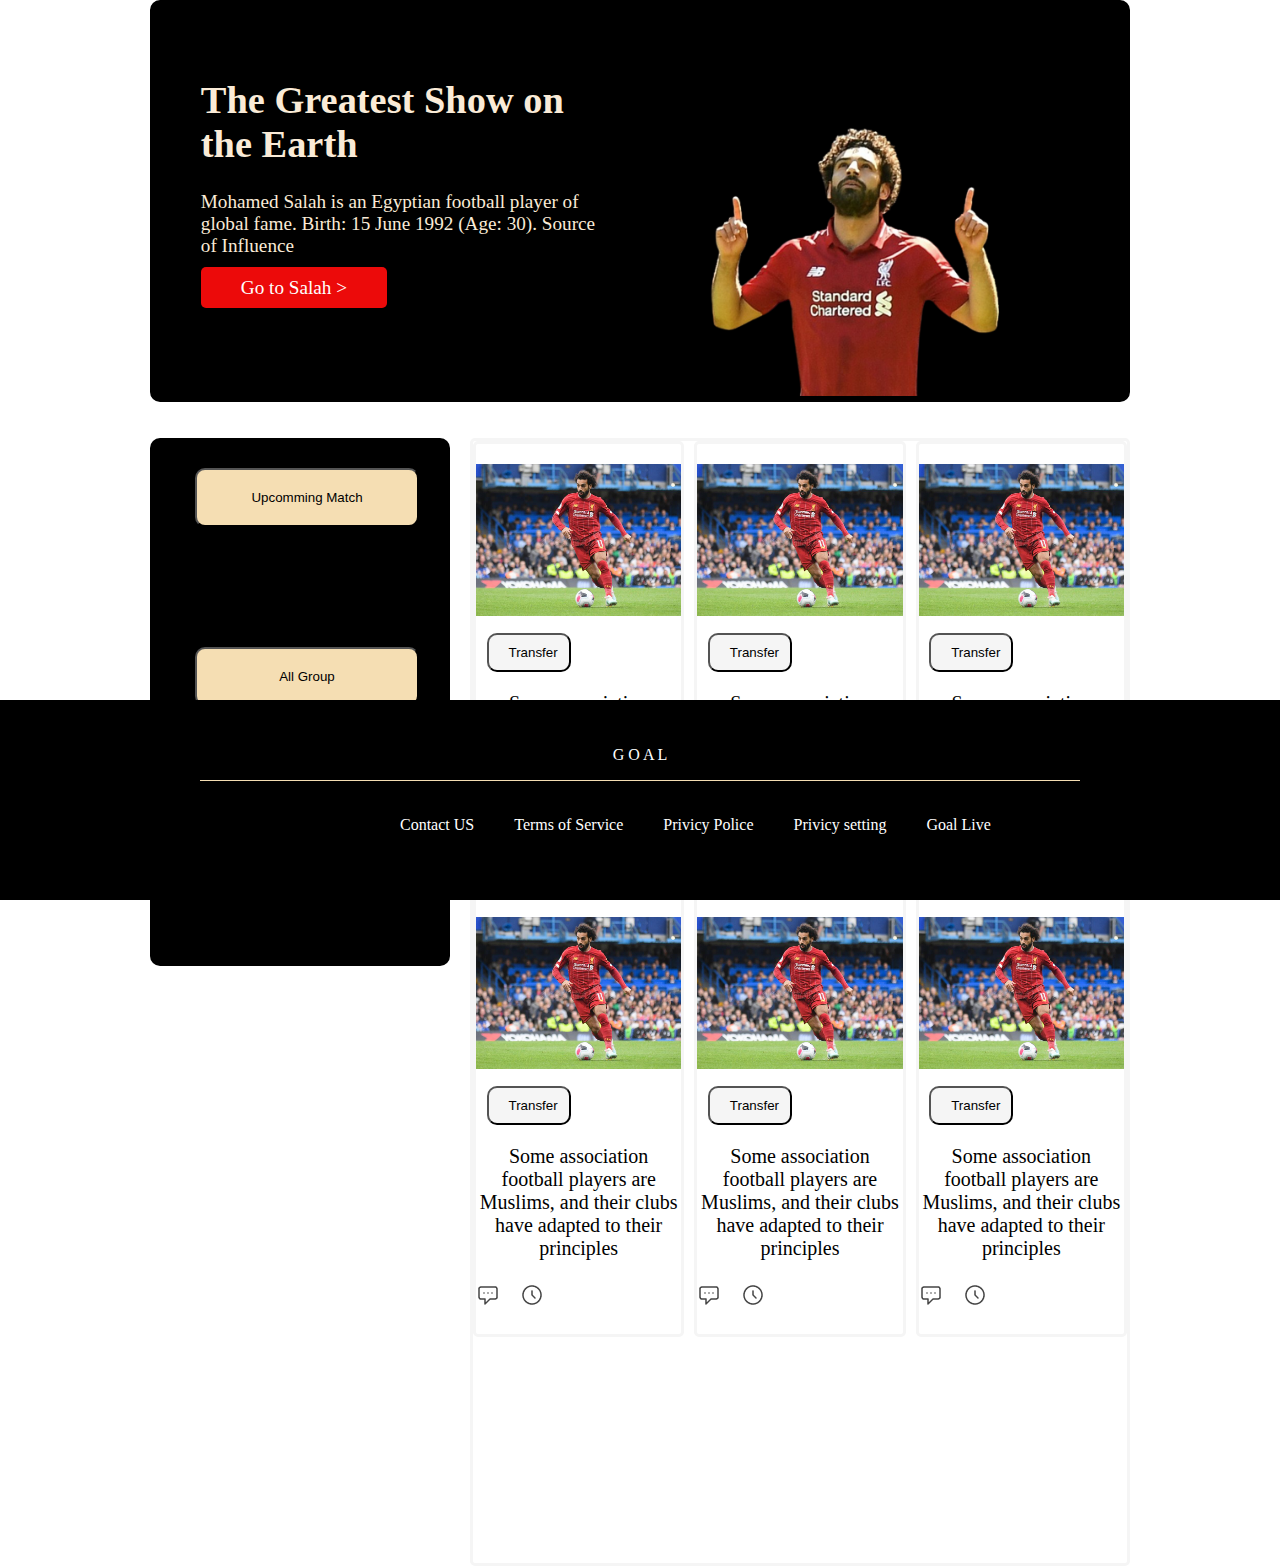
<file: index.html>
<!DOCTYPE html>
<html lang="en">
<head>
    <meta charset="UTF-8">
    <meta http-equiv="X-UA-Compatible" content="IE=edge">
    <meta name="viewport" content="width=device-width, initial-scale=1.0">
    <title>Assignment-2</title>
    <link rel="stylesheet" href="style.css">
</head>
<body>
    <section>
        <div class="coutainer">
            <div class="box1">
               <h1>The Greatest Show on the Earth</h1>
               <p> Mohamed Salah is an Egyptian football player of global fame. Birth: 15 June 1992 (Age: 30). Source of Influence</p>
               <a class="link-button" target="_blank" href="https://en.wikipedia.org/wiki/Mohamed_Salah#:~:text=Mohamed%20Salah%20Hamed%20Mahrous%20Ghaly,captains%20the%20Egypt%20national%20team.">  Go to Salah > </a>        
            </div>
               
            <div class="box2">
                   <image src="world-cup-main/assets/msalah.png"></image>
            </div>
        </div>
    </section>
    <br>
    <br>
    <section>
        <div class="decorate">
            <div class="aside-left">
                <div class="option1">
                    <button class="button-button1">Upcomming Match
                    </button>
                </div>
                <div class="option1">
                    <button class="button-button1">All Group
                    </button>

                </div>
                <div class="option1">
                <button class="button-button2">Blog
                </button>
                </div>
            </div>
            <div class="grid-container">
                <div class="item">
                    <div class="images-all"><img class="image" src="world-cup-main/assets/salah1.jpg" alt=""></div>
                    <div class="link-all"><button class="link-button-button">Transfer </button></div>
                    <div class="pall"><p>Some association football players are Muslims, and their clubs have adapted to their principles</p></div>
                    <div class="icon">
                        <div class="icon1"><img class="image" src="world-cup-main/assets/Chat Icon.png" alt=""></div>
                        <div class="icon2"><img class="image" src="world-cup-main/assets/Time Icon.png" alt=""></div>
                    </div>

                </div>
                <div class="item">
                    <div class="images-all"><img class="image" src="world-cup-main/assets/salah1.jpg" alt=""></div>
                    <div class="link-all"><button class="link-button-button">Transfer </button></div>
                    <div class="pall"><p>Some association football players are Muslims, and their clubs have adapted to their principles</p></div>
                    <div class="icon">
                        <div class="icon1"><img class="image" src="world-cup-main/assets/Chat Icon.png" alt=""></div>
                        <div class="icon2"><img class="image" src="world-cup-main/assets/Time Icon.png" alt=""></div>
                    </div>
                      
                </div>
                <div class="item">
                    <div class="images-all"><img class="image" src="world-cup-main/assets/salah1.jpg" alt=""></div>
                    <div class="link-all"><button class="link-button-button">Transfer </button></div>
                    <div class="pall"><p>Some association football players are Muslims, and their clubs have adapted to their principles</p></div>
                    <div class="icon">
                        <div class="icon1"><img class="image" src="world-cup-main/assets/Chat Icon.png" alt=""></div>
                        <div class="icon2"><img class="image" src="world-cup-main/assets/Time Icon.png" alt=""></div>
                    </div>

                </div>  
                <div class="item">
                    <div class="images-all"><img class="image" src="world-cup-main/assets/salah1.jpg" alt=""></div>
                    <div class="link-all"><button class="link-button-button">Transfer </button></div>
                    <div class="pall"><p>Some association football players are Muslims, and their clubs have adapted to their principles</p></div>
                    <div class="icon">
                        <div class="icon1"><img class="image" src="world-cup-main/assets/Chat Icon.png" alt=""></div>
                        <div class="icon2"><img class="image" src="world-cup-main/assets/Time Icon.png" alt=""></div>
                    </div>


                </div>
                <div class="item">
                    <div class="images-all"><img class="image" src="world-cup-main/assets/salah1.jpg" alt=""></div>
                    <div class="link-all"><button class="link-button-button">Transfer </button></div>
                    <div class="pall"><p>Some association football players are Muslims, and their clubs have adapted to their principles</p></div>
                    <div class="icon">
                        <div class="icon1"><img class="image" src="world-cup-main/assets/Chat Icon.png" alt=""></div>
                        <div class="icon2"><img class="image" src="world-cup-main/assets/Time Icon.png" alt=""></div>
                    </div>


                </div>
                <div class="item">
                    <div class="images-all"><img class="image" src="world-cup-main/assets/salah1.jpg" alt=""></div>
                    <div class="link-all"><button class="link-button-button">Transfer </button></div>
                    <div class="pall"><p>Some association football players are Muslims, and their clubs have adapted to their principles</p></div>
                    <div class="icon">
                        <div class="icon1"><img class="image" src="world-cup-main/assets/Chat Icon.png" alt=""></div>
                        <div class="icon2"><img class="image" src="world-cup-main/assets/Time Icon.png" alt=""></div>
                    </div>

                </div>
                <br> <br> <br> <br> <br> <br> <br> <br> <br> <br> <br> <br>
            </div>
              
        </div>
    </section>
   
    <section>
        <div id="footer">
            <div class="ftext">
                <p>G O A L</p>
            </div>
            <div class="line1"></div>
            <div class="flast">
                <div>Contact US</div>
                <div>Terms of Service</div>
                <div>Privicy Police</div>
                <div>Privicy setting</div>
                <div>Goal Live</div>
              
            </div>
        </div>
    </section>
</body>
</html>
</file>
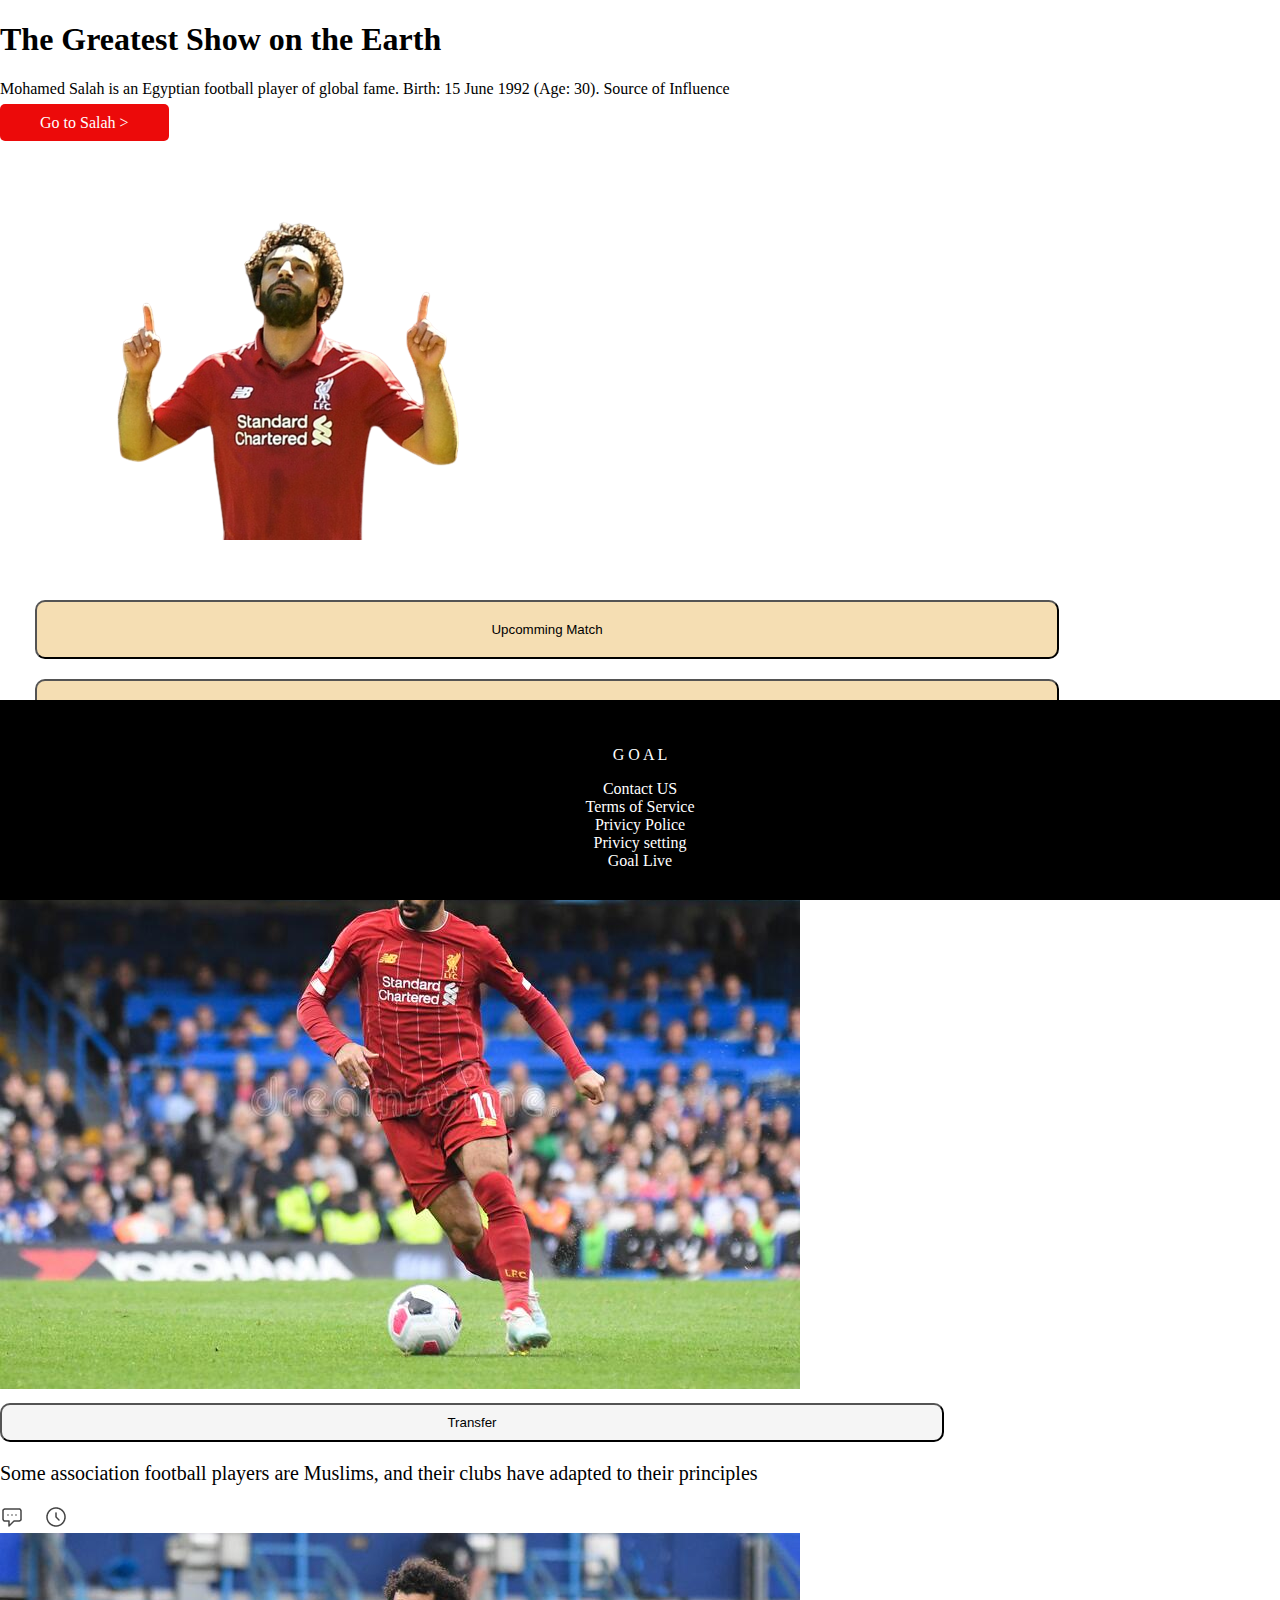
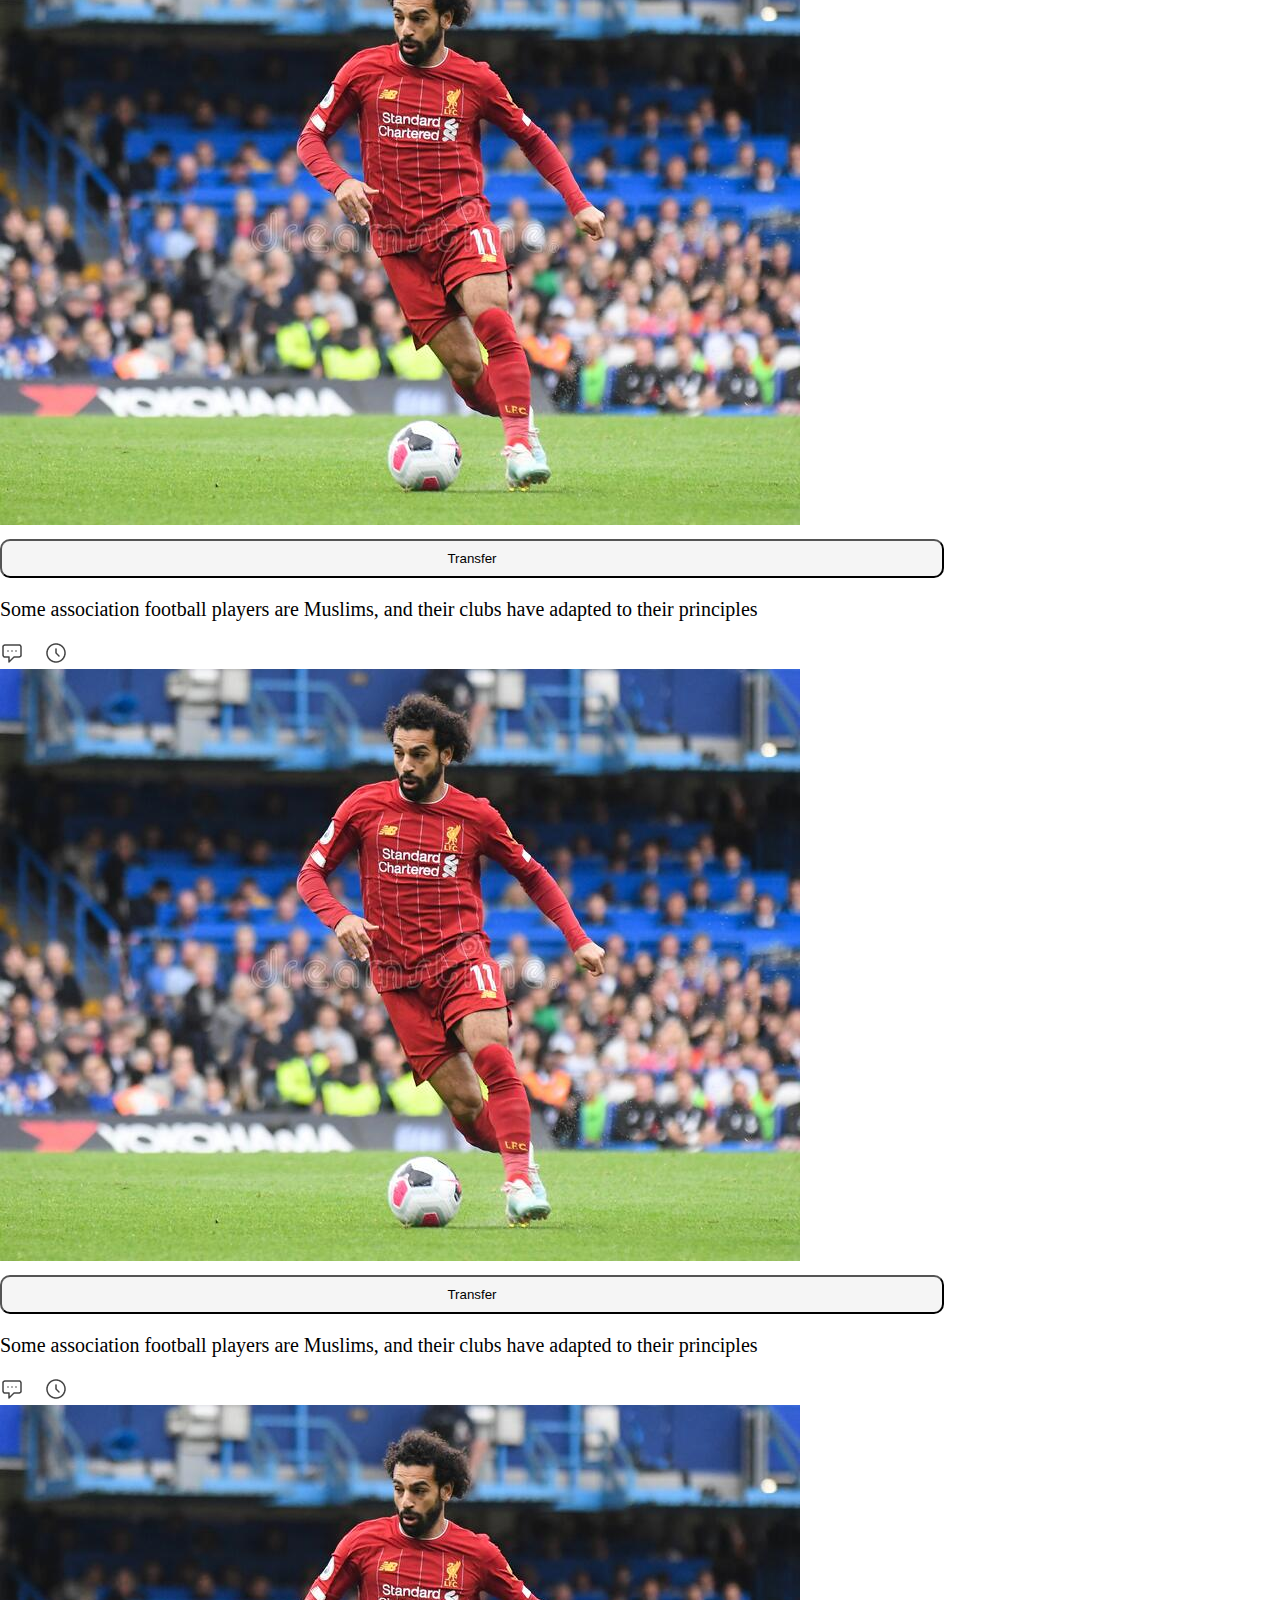
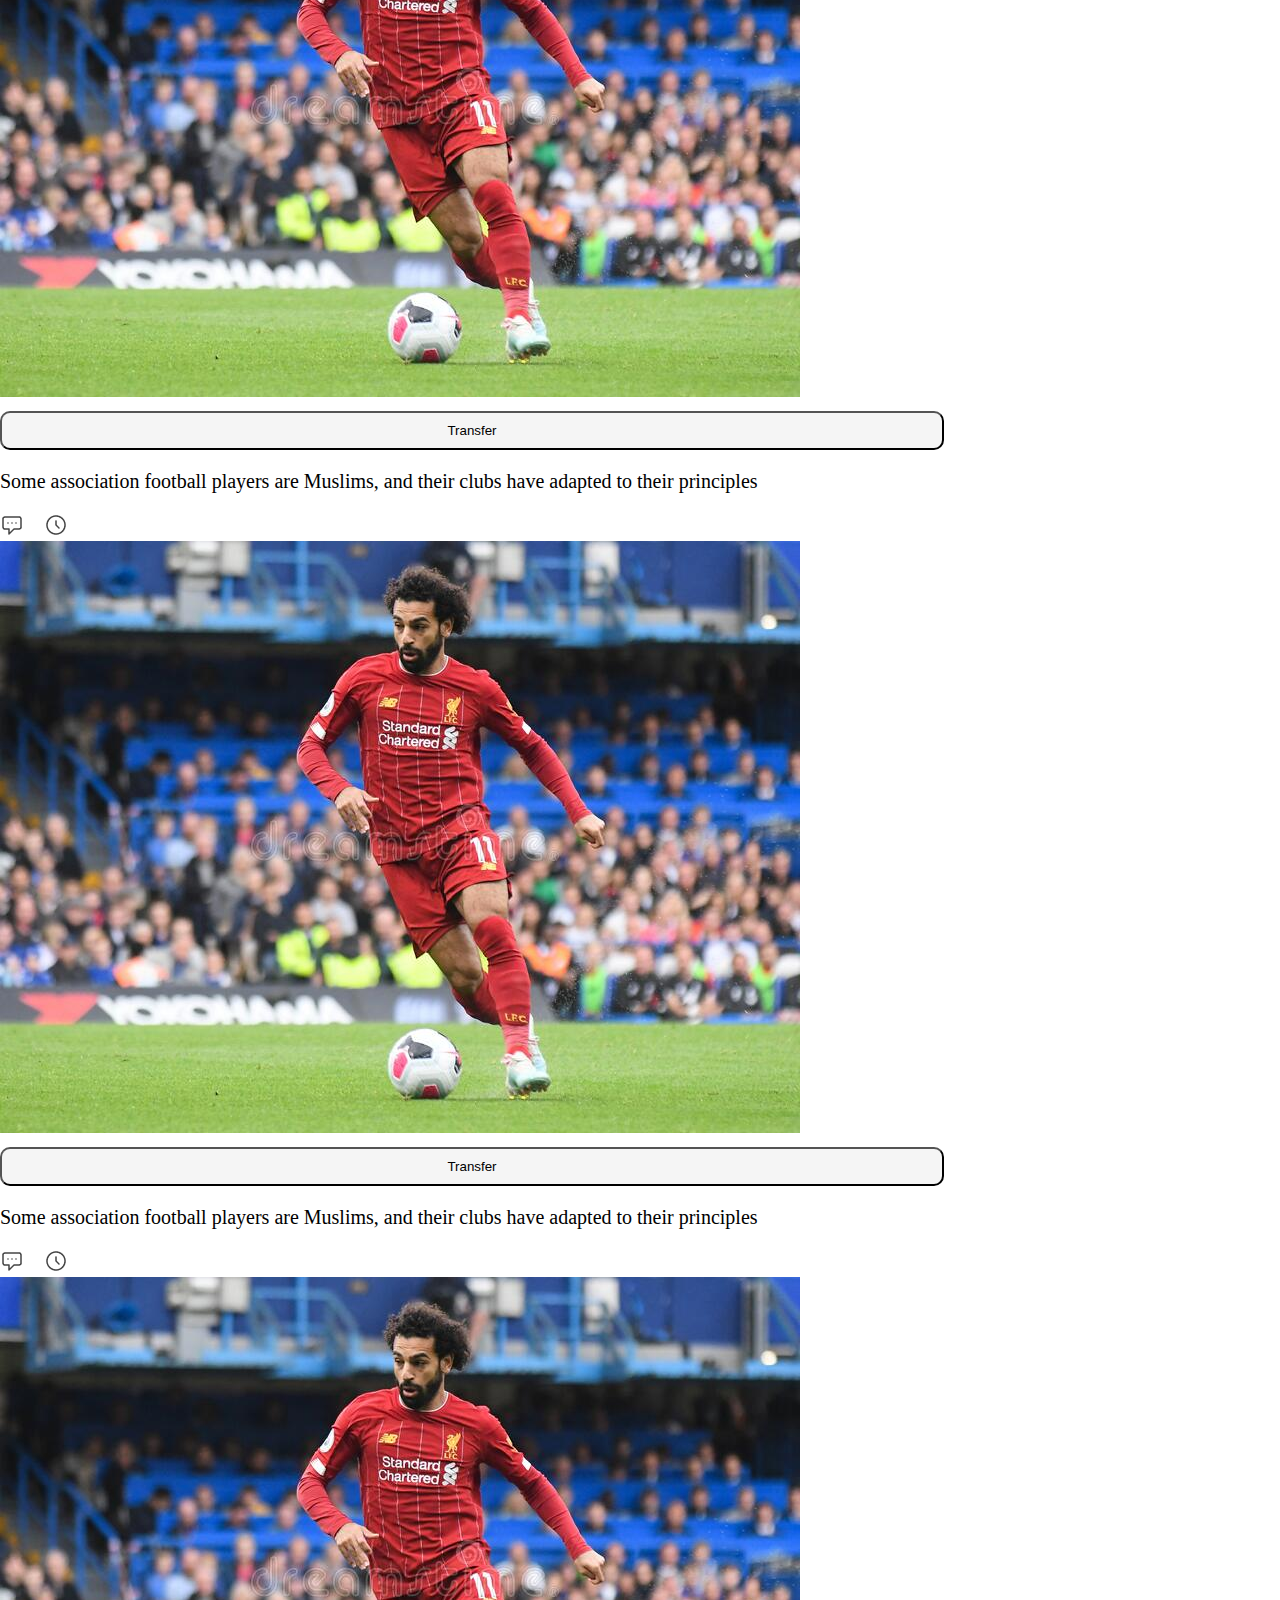
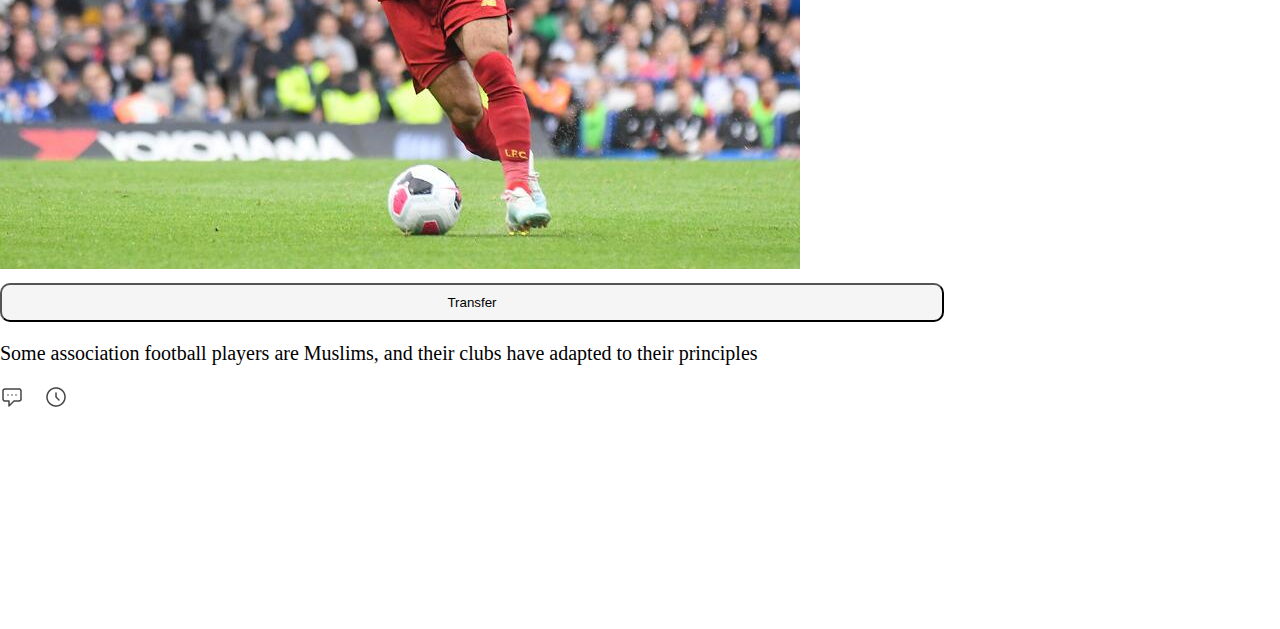
<file: indexm.html>
<!DOCTYPE html>
<html lang="en">
<head>
    <meta charset="UTF-8">
    <meta http-equiv="X-UA-Compatible" content="IE=edge">
    <meta name="viewport" content="width=device-width, initial-scale=1.0">
    <title>Assignment-2</title>
    <link rel="stylesheet" href="stylem.css">
</head>
<body>
    <section>
        <div class="coutainer">
            <div class="box1">
               <h1>The Greatest Show on the Earth</h1>
               <p> Mohamed Salah is an Egyptian football player of global fame. Birth: 15 June 1992 (Age: 30). Source of Influence</p>
               <a class="link-button" target="_blank" href="https://en.wikipedia.org/wiki/Mohamed_Salah#:~:text=Mohamed%20Salah%20Hamed%20Mahrous%20Ghaly,captains%20the%20Egypt%20national%20team.">  Go to Salah > </a>        
            </div>
               
            <div class="box2">
                   <image src="world-cup-main/assets/msalah.png"></image>
            </div>
        </div>
    </section>
    <br>
    <br>
    <section>
        <div class="decorate">
            <div class="aside-left">
                <div class="option1">
                    <button class="button-button1">Upcomming Match
                    </button>
                </div>
                <div class="option1">
                    <button class="button-button1">All Group
                    </button>

                </div>
                <div class="option1">
                <button class="button-button2">Blog
                </button>
                </div>
            </div>
            <div class="grid-container">
                <div class="item">
                    <div class="images-all"><img class="image" src="world-cup-main/assets/salah1.jpg" alt=""></div>
                    <div class="link-all"><button class="link-button-button">Transfer </button></div>
                    <div class="pall"><p>Some association football players are Muslims, and their clubs have adapted to their principles</p></div>
                    <div class="icon">
                        <div class="icon1"><img class="image" src="world-cup-main/assets/Chat Icon.png" alt=""></div>
                        <div class="icon2"><img class="image" src="world-cup-main/assets/Time Icon.png" alt=""></div>
                    </div>

                </div>
                <div class="item">
                    <div class="images-all"><img class="image" src="world-cup-main/assets/salah1.jpg" alt=""></div>
                    <div class="link-all"><button class="link-button-button">Transfer </button></div>
                    <div class="pall"><p>Some association football players are Muslims, and their clubs have adapted to their principles</p></div>
                    <div class="icon">
                        <div class="icon1"><img class="image" src="world-cup-main/assets/Chat Icon.png" alt=""></div>
                        <div class="icon2"><img class="image" src="world-cup-main/assets/Time Icon.png" alt=""></div>
                    </div>
                      
                </div>
                <div class="item">
                    <div class="images-all"><img class="image" src="world-cup-main/assets/salah1.jpg" alt=""></div>
                    <div class="link-all"><button class="link-button-button">Transfer </button></div>
                    <div class="pall"><p>Some association football players are Muslims, and their clubs have adapted to their principles</p></div>
                    <div class="icon">
                        <div class="icon1"><img class="image" src="world-cup-main/assets/Chat Icon.png" alt=""></div>
                        <div class="icon2"><img class="image" src="world-cup-main/assets/Time Icon.png" alt=""></div>
                    </div>

                </div>  
                <div class="item">
                    <div class="images-all"><img class="image" src="world-cup-main/assets/salah1.jpg" alt=""></div>
                    <div class="link-all"><button class="link-button-button">Transfer </button></div>
                    <div class="pall"><p>Some association football players are Muslims, and their clubs have adapted to their principles</p></div>
                    <div class="icon">
                        <div class="icon1"><img class="image" src="world-cup-main/assets/Chat Icon.png" alt=""></div>
                        <div class="icon2"><img class="image" src="world-cup-main/assets/Time Icon.png" alt=""></div>
                    </div>


                </div>
                <div class="item">
                    <div class="images-all"><img class="image" src="world-cup-main/assets/salah1.jpg" alt=""></div>
                    <div class="link-all"><button class="link-button-button">Transfer </button></div>
                    <div class="pall"><p>Some association football players are Muslims, and their clubs have adapted to their principles</p></div>
                    <div class="icon">
                        <div class="icon1"><img class="image" src="world-cup-main/assets/Chat Icon.png" alt=""></div>
                        <div class="icon2"><img class="image" src="world-cup-main/assets/Time Icon.png" alt=""></div>
                    </div>


                </div>
                <div class="item">
                    <div class="images-all"><img class="image" src="world-cup-main/assets/salah1.jpg" alt=""></div>
                    <div class="link-all"><button class="link-button-button">Transfer </button></div>
                    <div class="pall"><p>Some association football players are Muslims, and their clubs have adapted to their principles</p></div>
                    <div class="icon">
                        <div class="icon1"><img class="image" src="world-cup-main/assets/Chat Icon.png" alt=""></div>
                        <div class="icon2"><img class="image" src="world-cup-main/assets/Time Icon.png" alt=""></div>
                    </div>

                </div>
                <br> <br> <br> <br> <br> <br> <br> <br> <br> <br> <br> <br>
            </div>
              
        </div>
    </section>
   
    <section>
        <div id="footer">
            <div class="ftext">
                <p>G O A L</p>
            </div>
            <div class="line1"></div>
            <div class="flast">
                <div>Contact US</div>
                <div>Terms of Service</div>
                <div>Privicy Police</div>
                <div>Privicy setting</div>
                <div>Goal Live</div>
              
            </div>
        </div>
    </section>
</body>
</html>
</file>
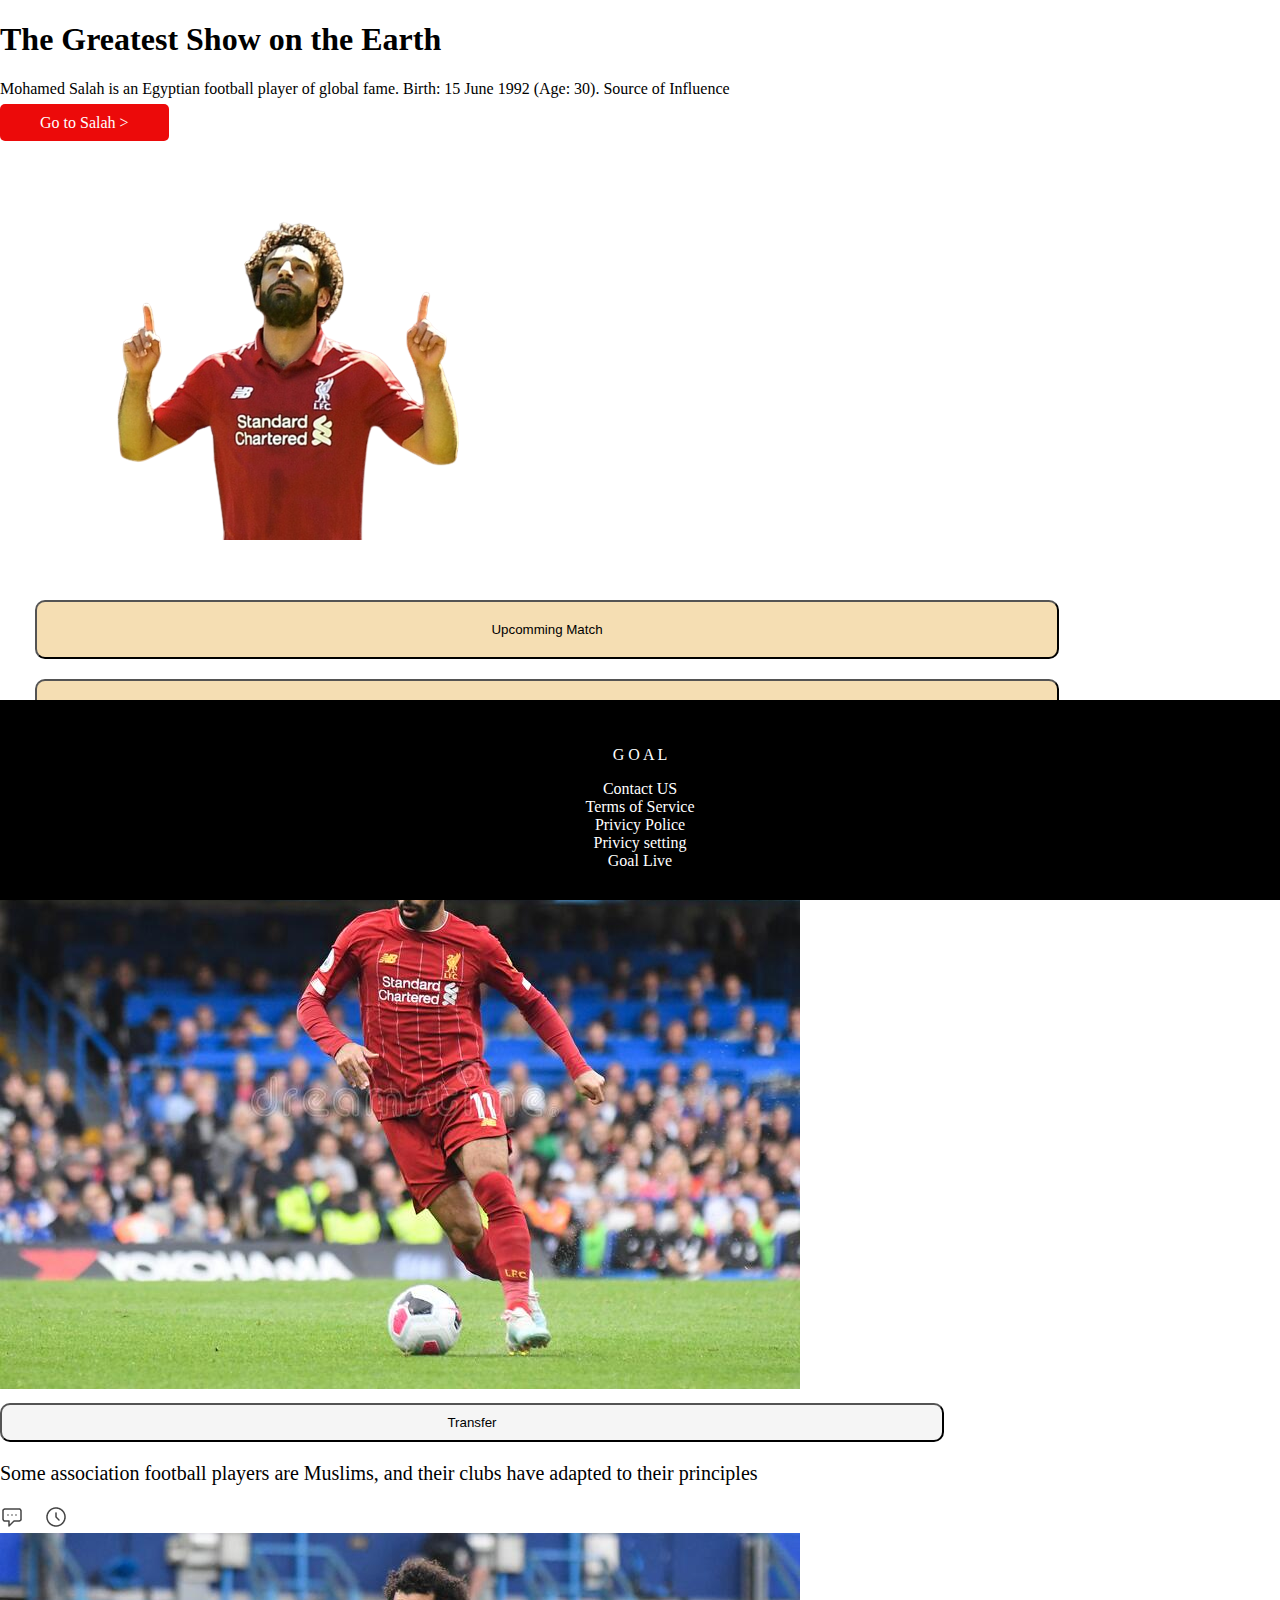
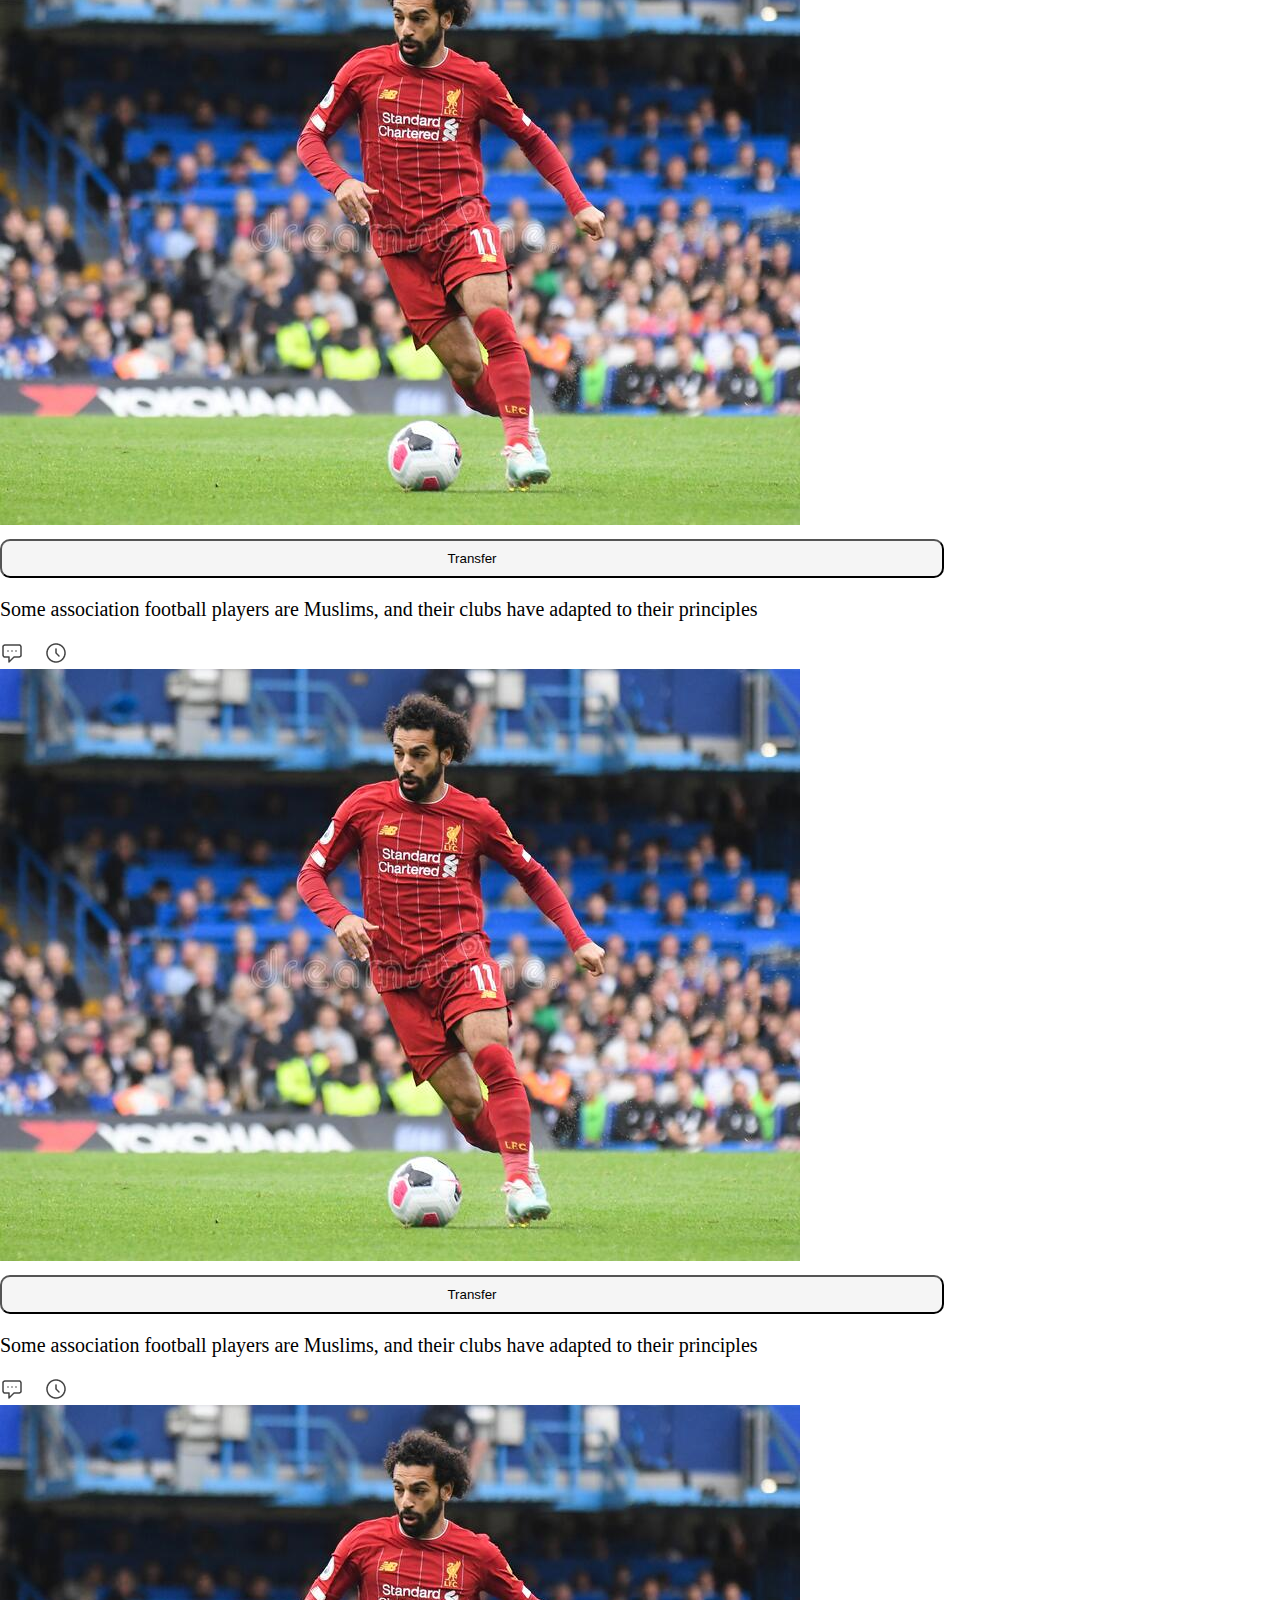
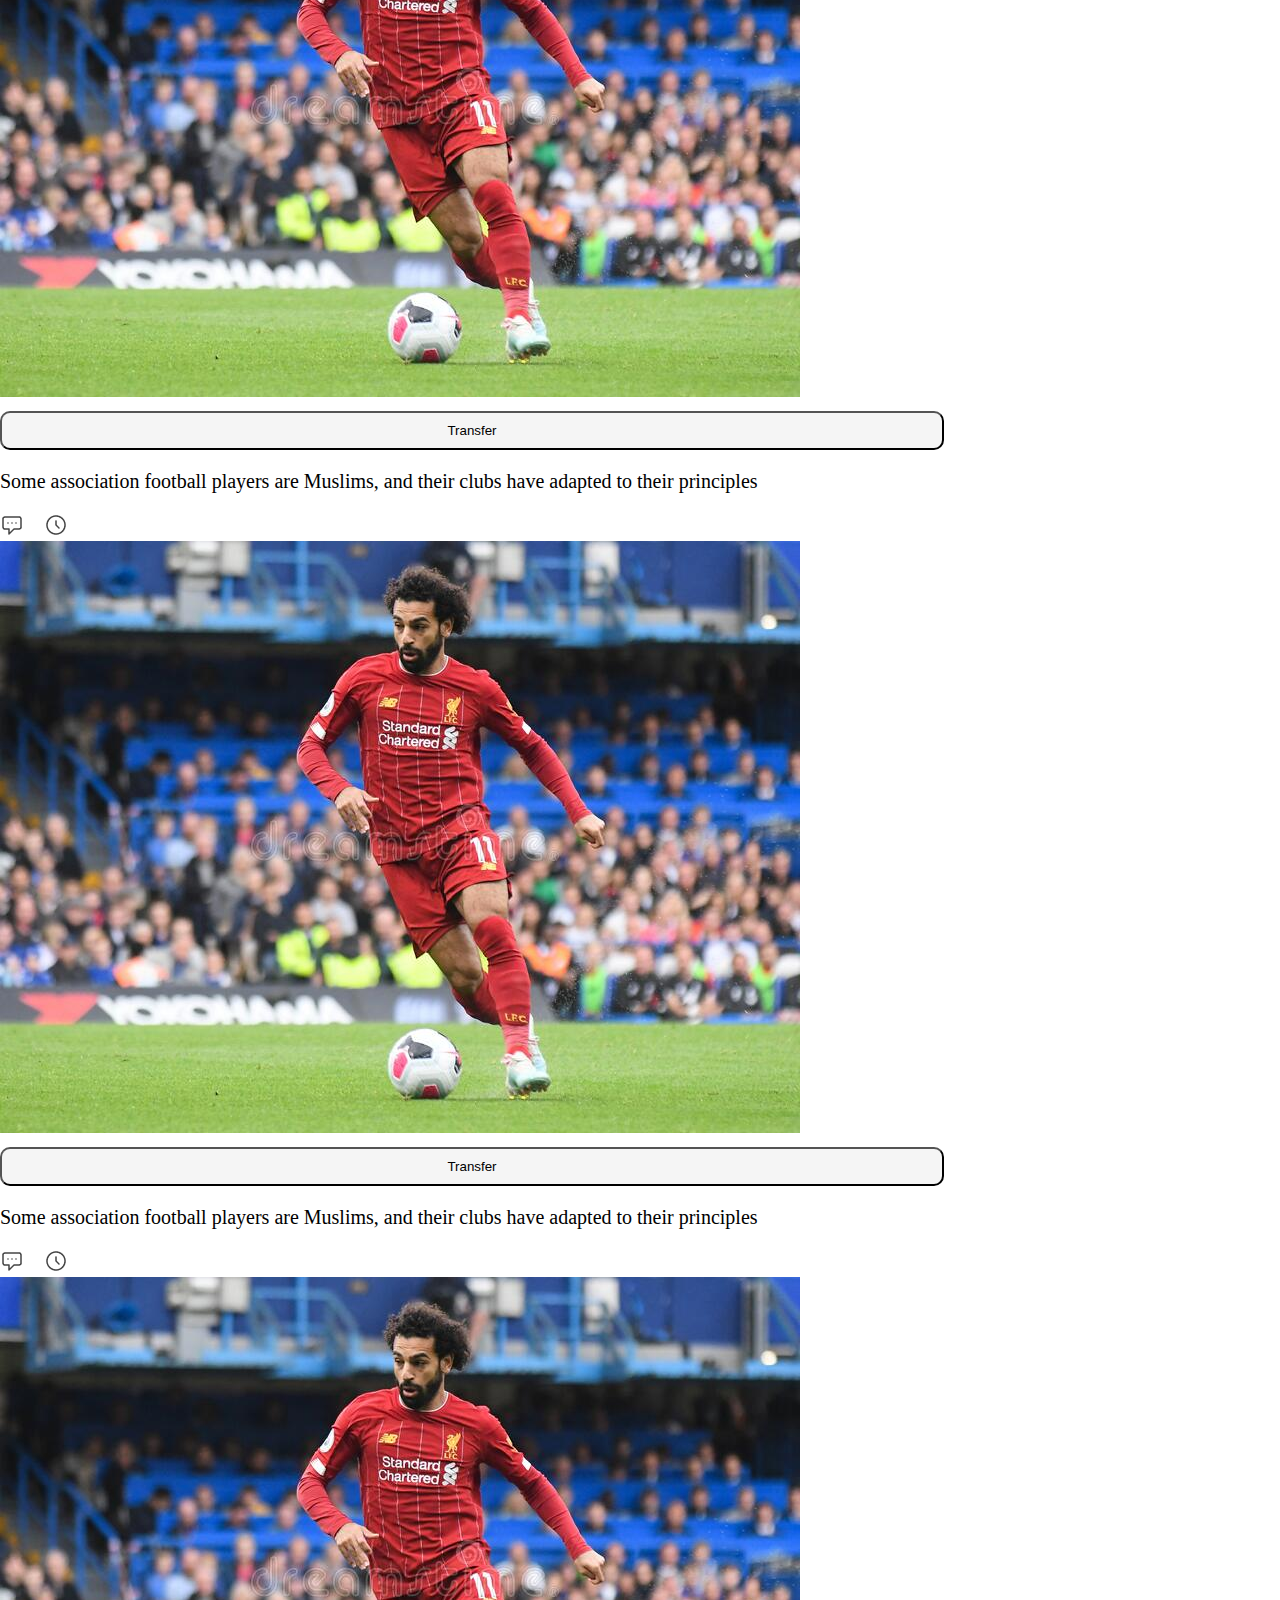
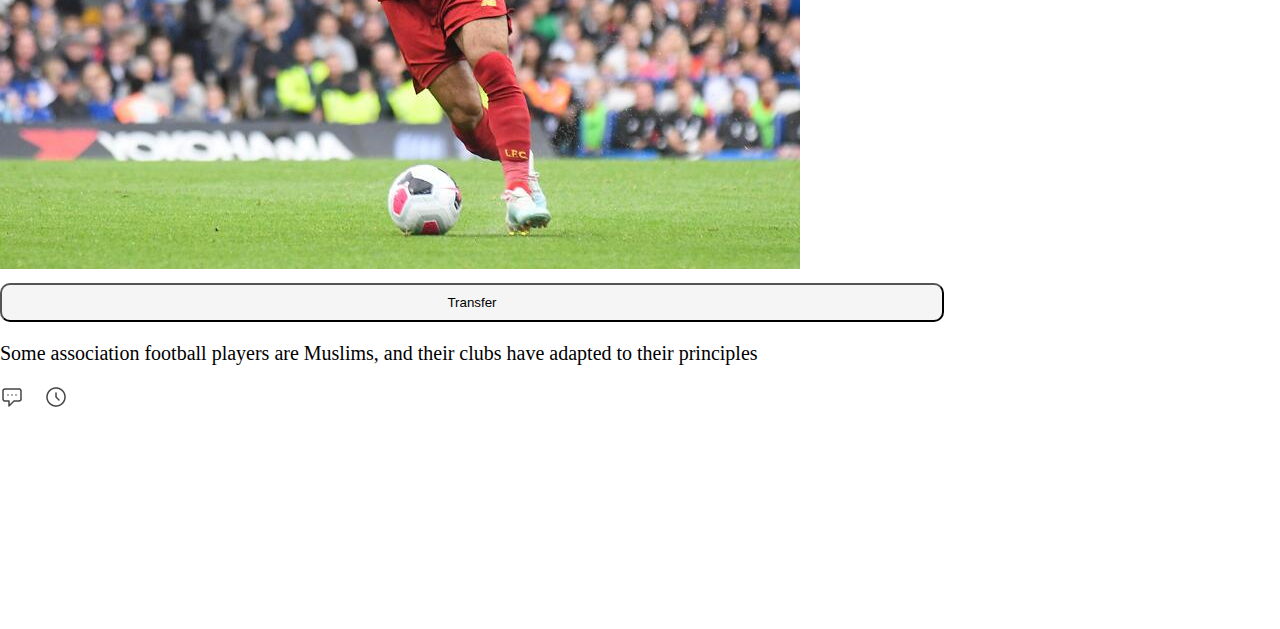
<file: indext.html>
<!DOCTYPE html>
<html lang="en">
<head>
    <meta charset="UTF-8">
    <meta http-equiv="X-UA-Compatible" content="IE=edge">
    <meta name="viewport" content="width=device-width, initial-scale=1.0">
    <title>Assignment-2</title>
    <link rel="stylesheet" href="stylet.css">
</head>
<body>
    <section>
        <div class="coutainer">
            <div class="box1">
               <h1>The Greatest Show on the Earth</h1>
               <p> Mohamed Salah is an Egyptian football player of global fame. Birth: 15 June 1992 (Age: 30). Source of Influence</p>
               <a class="link-button" target="_blank" href="https://en.wikipedia.org/wiki/Mohamed_Salah#:~:text=Mohamed%20Salah%20Hamed%20Mahrous%20Ghaly,captains%20the%20Egypt%20national%20team.">  Go to Salah > </a>        
            </div>
               
            <div class="box2">
                   <image src="world-cup-main/assets/msalah.png"></image>
            </div>
        </div>
    </section>
    <br>
    <br>
    <section>
        <div class="decorate">
            <div class="aside-left">
                <div class="option1">
                    <button class="button-button1">Upcomming Match
                    </button>
                </div>
                <div class="option1">
                    <button class="button-button1">All Group
                    </button>

                </div>
                <div class="option1">
                <button class="button-button2">Blog
                </button>
                </div>
            </div>
            <div class="grid-container">
                <div class="item">
                    <div class="images-all"><img class="image" src="world-cup-main/assets/salah1.jpg" alt=""></div>
                    <div class="link-all"><button class="link-button-button">Transfer </button></div>
                    <div class="pall"><p>Some association football players are Muslims, and their clubs have adapted to their principles</p></div>
                    <div class="icon">
                        <div class="icon1"><img class="image" src="world-cup-main/assets/Chat Icon.png" alt=""></div>
                        <div class="icon2"><img class="image" src="world-cup-main/assets/Time Icon.png" alt=""></div>
                    </div>

                </div>
                <div class="item">
                    <div class="images-all"><img class="image" src="world-cup-main/assets/salah1.jpg" alt=""></div>
                    <div class="link-all"><button class="link-button-button">Transfer </button></div>
                    <div class="pall"><p>Some association football players are Muslims, and their clubs have adapted to their principles</p></div>
                    <div class="icon">
                        <div class="icon1"><img class="image" src="world-cup-main/assets/Chat Icon.png" alt=""></div>
                        <div class="icon2"><img class="image" src="world-cup-main/assets/Time Icon.png" alt=""></div>
                    </div>
                      
                </div>
                <div class="item">
                    <div class="images-all"><img class="image" src="world-cup-main/assets/salah1.jpg" alt=""></div>
                    <div class="link-all"><button class="link-button-button">Transfer </button></div>
                    <div class="pall"><p>Some association football players are Muslims, and their clubs have adapted to their principles</p></div>
                    <div class="icon">
                        <div class="icon1"><img class="image" src="world-cup-main/assets/Chat Icon.png" alt=""></div>
                        <div class="icon2"><img class="image" src="world-cup-main/assets/Time Icon.png" alt=""></div>
                    </div>

                </div>  
                <div class="item">
                    <div class="images-all"><img class="image" src="world-cup-main/assets/salah1.jpg" alt=""></div>
                    <div class="link-all"><button class="link-button-button">Transfer </button></div>
                    <div class="pall"><p>Some association football players are Muslims, and their clubs have adapted to their principles</p></div>
                    <div class="icon">
                        <div class="icon1"><img class="image" src="world-cup-main/assets/Chat Icon.png" alt=""></div>
                        <div class="icon2"><img class="image" src="world-cup-main/assets/Time Icon.png" alt=""></div>
                    </div>


                </div>
                <div class="item">
                    <div class="images-all"><img class="image" src="world-cup-main/assets/salah1.jpg" alt=""></div>
                    <div class="link-all"><button class="link-button-button">Transfer </button></div>
                    <div class="pall"><p>Some association football players are Muslims, and their clubs have adapted to their principles</p></div>
                    <div class="icon">
                        <div class="icon1"><img class="image" src="world-cup-main/assets/Chat Icon.png" alt=""></div>
                        <div class="icon2"><img class="image" src="world-cup-main/assets/Time Icon.png" alt=""></div>
                    </div>


                </div>
                <div class="item">
                    <div class="images-all"><img class="image" src="world-cup-main/assets/salah1.jpg" alt=""></div>
                    <div class="link-all"><button class="link-button-button">Transfer </button></div>
                    <div class="pall"><p>Some association football players are Muslims, and their clubs have adapted to their principles</p></div>
                    <div class="icon">
                        <div class="icon1"><img class="image" src="world-cup-main/assets/Chat Icon.png" alt=""></div>
                        <div class="icon2"><img class="image" src="world-cup-main/assets/Time Icon.png" alt=""></div>
                    </div>

                </div>
                <br> <br> <br> <br> <br> <br> <br> <br> <br> <br> <br> <br>
            </div>
              
        </div>
    </section>
   
    <section>
        <div id="footer">
            <div class="ftext">
                <p>G O A L</p>
            </div>
            <div class="line1"></div>
            <div class="flast">
                <div>Contact US</div>
                <div>Terms of Service</div>
                <div>Privicy Police</div>
                <div>Privicy setting</div>
                <div>Goal Live</div>
              
            </div>
        </div>
    </section>
</body>
</html>
</file>
<file: style.css>
body{
    margin:0 auto;
}

.link-button{
    text-decoration: none;
    color: white;
    background-color: rgb(236, 10, 10);
    font-weight: 400px;
    padding: 10px 40px;
    border-radius: 5px;
}

.button-button1{
        text-decoration: none;
        color: black;
        background-color: wheat;
        margin-top: 20px;
        margin-left: 35px;
        font-weight: 700px;
        padding: 20px 40px;
        border-radius: 10px;
        width: 80%;
}
.button-button2{
    text-decoration: none;
    color: black;
    background-color: red;
    margin-left: 35px;
    font-weight: 700px;
    padding: 20px 40px;
    border-radius: 10px;
    width: 80%;
}

.coutainer{
    display: flex ;
    border: 2px solid black;
    margin-left: 150px;
    margin-right: 150px;
    padding-top: 50px;
    background-color: black;
    border-radius: 10px;
}

.box1{
    color: antiquewhite;
    font-size: 1.5vw;
    width: 50%;
    height: 50%;
    padding-left: 5%;
    
}

.box2 img{
    width: 100%; 
    border-radius: 5px; 
}

.decorate{
    display: grid;
    grid-template-columns: 300px auto;
    gap: 20px;
    margin-left: 150px;
    margin-right: 150px;
} 

.aside-left {
    display: grid;
    grid-template-columns:repeat(1 ,1fr);
    margin-bottom: 600px;
    background-color: black;
    gap: 10px;
    padding: 10px;
    border-radius: 10px;
  }


.grid-container{
    display: grid;
    grid-template-columns: repeat(3, 1fr);
    border: whitesmoke solid ;
    border-radius: 5px;
    gap:10px;
    
}
.item {
    background-color: rgba(255, 255, 255, 0.8);
    text-align: center;
    border: whitesmoke solid ;
    border-radius: 5px;
    gap:10px;
    padding: 20px 0;
    font-size: 30px;
    
}
.image{
    width:100% ;
    
}
.link-all{
    padding-right: 100px;
}
.pall{
    font-size: 20px;
    font-weight: 700px;
}
.link-button-button{
    text-decoration: none;
    color: black;
    background-color: whitesmoke;
    margin-top: 10px;
    font-weight: 700px;
    padding: 10px 20px;
    border-radius: 10px;
    width: 80%;
}
.icon{
    display: flex;
    gap:20px;
}

  #footer {
    position: fixed;
    bottom: 0;
    width: 100%;
    height: 200px;
    background-color: black;
    color: white;
    text-align: center;
  }

  .ftext{
    padding-top: 30px;

  }

  .line1{
    height: 1px;
    background: wheat;
    margin-bottom: 20px;
    margin-left: 200px;
    margin-right: 200px;
  }

  .flast{
    display: flex;
    padding-top: 15px;
    padding-left: 400px;
    gap:40px;
  }
</file>
<file: stylem.css>
body{
    margin:0 auto;
}

.link-button{
    text-decoration: none;
    color: white;
    background-color: rgb(236, 10, 10);
    font-weight: 400px;
    padding: 10px 40px;
    border-radius: 5px;
}

.button-button1{
        text-decoration: none;
        color: black;
        background-color: wheat;
        margin-top: 20px;
        margin-left: 35px;
        font-weight: 700px;
        padding: 20px 40px;
        border-radius: 10px;
        width: 80%;
}
.button-button2{
    text-decoration: none;
    color: black;
    background-color: red;
    margin-left: 35px;
    font-weight: 700px;
    padding: 20px 40px;
    border-radius: 10px;
    width: 80%;
}

@media screen and (max-width: 320px){

.coutainer{
    display: flex ;
    border: 2px solid black;
    margin-left: 150px;
    margin-right: 150px;
    padding-top: 50px;
    background-color: black;
    border-radius: 10px;
}

.box1{
    color: antiquewhite;
    font-size: 1.5vw;
    width: 50%;
    height: 50%;
    padding-left: 5%;
    
}

.box2 img{
    width: 100%; 
    border-radius: 5px; 
}


.decorate{
    display: grid;
    grid-template-columns: 300px auto;
    gap: 20px;
    margin-left: 150px;
    margin-right: 150px;
} 

.aside-left {
    display: grid;
    grid-template-columns:repeat(1 ,1fr);
    margin-bottom: 600px;
    background-color: black;
    gap: 10px;
    padding: 10px;
    border-radius: 10px;
  }


.grid-container{
    display: grid;
    grid-template-columns: repeat(3, 1fr);
    border: whitesmoke solid ;
    border-radius: 5px;
    gap:10px;
    
}
.item {
    background-color: rgba(255, 255, 255, 0.8);
    text-align: center;
    border: whitesmoke solid ;
    border-radius: 5px;
    gap:10px;
    padding: 20px 0;
    font-size: 30px;
}
    
.image{
    width:100% ;
   
}


  .line1{
    height: 1px;
    background: wheat;
    margin-bottom: 20px;
    margin-left: 200px;
    margin-right: 200px;
  }

  .flast{
    display: flex;
    padding-top: 15px;
    padding-left: 400px;
    gap:40px;
  }
}
.link-all{
    padding-right: 100px;
}
.pall{
    font-size: 20px;
    font-weight: 700px;
}
.link-button-button{
    text-decoration: none;
    color: black;
    background-color: whitesmoke;
    margin-top: 10px;
    font-weight: 700px;
    padding: 10px 20px;
    border-radius: 10px;
    width: 80%;
}
.icon{
    display: flex;
    gap:20px;
}

  .ftext{
    padding-top: 30px;

  }
  #footer {
    position: fixed;
    bottom: 0;
    width: 100%;
    height: 200px;
    background-color: black;
    color: white;
    text-align: center;
  }
</file>
<file: stylet.css>
body{
    margin:0 auto;
}

.link-button{
    text-decoration: none;
    color: white;
    background-color: rgb(236, 10, 10);
    font-weight: 400px;
    padding: 10px 40px;
    border-radius: 5px;
}

.button-button1{
        text-decoration: none;
        color: black;
        background-color: wheat;
        margin-top: 20px;
        margin-left: 35px;
        font-weight: 700px;
        padding: 20px 40px;
        border-radius: 10px;
        width: 80%;
}
.button-button2{
    text-decoration: none;
    color: black;
    background-color: red;
    margin-left: 35px;
    font-weight: 700px;
    padding: 20px 40px;
    border-radius: 10px;
    width: 80%;
}

@media screen and (min-width:321px) and (max-width:768px){

.coutainer{
    display: flex ;
    border: 2px solid black;
    margin-left: 150px;
    margin-right: 150px;
    padding-top: 50px;
    background-color: black;
    border-radius: 10px;
}

.box1{
    color: antiquewhite;
    font-size: 1.5vw;
    width: 50%;
    height: 50%;
    padding-left: 5%;
    
}

.box2 img{
    width: 100%; 
    border-radius: 5px; 
}


.decorate{
    display: grid;
    grid-template-columns: 300px auto;
    gap: 20px;
    margin-left: 150px;
    margin-right: 150px;
} 

.aside-left {
    display: grid;
    grid-template-columns:repeat(1 ,1fr);
    margin-bottom: 600px;
    background-color: black;
    gap: 10px;
    padding: 10px;
    border-radius: 10px;
  }


.grid-container{
    display: grid;
    grid-template-columns: repeat(3, 1fr);
    border: whitesmoke solid ;
    border-radius: 5px;
    gap:10px;
    
}
.item {
    background-color: rgba(255, 255, 255, 0.8);
    text-align: center;
    border: whitesmoke solid ;
    border-radius: 5px;
    gap:10px;
    padding: 20px 0;
    font-size: 30px;
}
    
.image{
    width:100% ;
   
}


  .line1{
    height: 1px;
    background: wheat;
    margin-bottom: 20px;
    margin-left: 200px;
    margin-right: 200px;
  }

  .flast{
    display: flex;
    padding-top: 15px;
    padding-left: 400px;
    gap:40px;
  }
}
.link-all{
    padding-right: 100px;
}
.pall{
    font-size: 20px;
    font-weight: 700px;
}
.link-button-button{
    text-decoration: none;
    color: black;
    background-color: whitesmoke;
    margin-top: 10px;
    font-weight: 700px;
    padding: 10px 20px;
    border-radius: 10px;
    width: 80%;
}
.icon{
    display: flex;
    gap:20px;
}

  .ftext{
    padding-top: 30px;

  }
  #footer {
    position: fixed;
    bottom: 0;
    width: 100%;
    height: 200px;
    background-color: black;
    color: white;
    text-align: center;
  }
</file>
